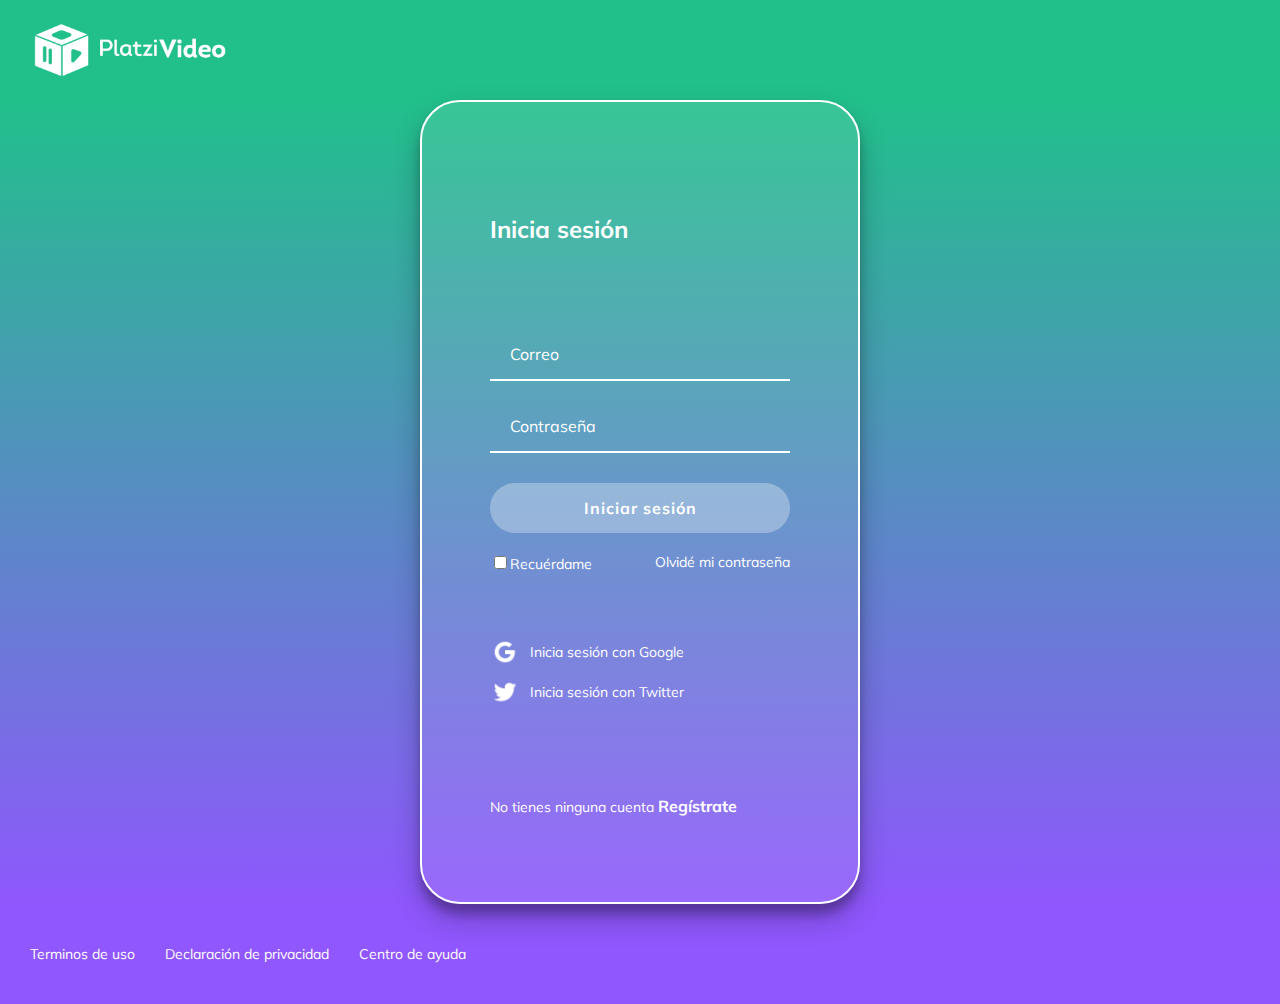
<file: Platzi-Frontend-Dev-master/iniciar-sesion/iniciar-sesion.html>
<!DOCTYPE html>
<html lang="en">
<head>
  <meta charset="UTF-8">
  <meta name="viewport" content="width=device-width, initial-scale=1.0">
  <meta http-equiv="X-UA-Compatible" content="ie=edge">
  <!-- Font -->
  <link href="https://fonts.googleapis.com/css?family=Muli&display=swap" rel="stylesheet">
  <!-- Styles -->
  <link rel="stylesheet" href="./styles.css">
  <!-- Title -->
  <title>Inicia Sesión</title>
</head>
<body>
  <header class="header">
    <img class="header__img" src="../assets/logo-platzi-video-BW2.png" alt="Platzi Video">
  </header>
  <section class="login">
    <section class="login__container">
      <h2>Inicia sesión</h2>
      <form class="login__container--form">
        <input class="input" type="text" placeholder="Correo">
        <input class="input" type="password" placeholder="Contraseña">
        <button class="button">Iniciar sesión</button>
        <div class="login__container--remember-me">
          <label>
            <input type="checkbox" id="cbox1" value="first_checkbox">Recuérdame
          </label>
          <a href="/">Olvidé mi contraseña</a>
        </div>
      </form>
      <section class="login__container--social-media">
        <div><img src="../assets/google-icon.png"> Inicia sesión con Google</div>
        <div><img src="../assets/twitter-icon.png"> Inicia sesión con Twitter</div>
      </section>
      <p class="login__container--register">No tienes ninguna cuenta <a href="">Regístrate</a></p>
    </section>
  </section>
  <footer class="footer">
    <a href="/">Terminos de uso</a>
    <a href="/">Declaración de privacidad</a>
    <a href="/">Centro de ayuda</a>
  </footer>
</body>
</html>
</file>
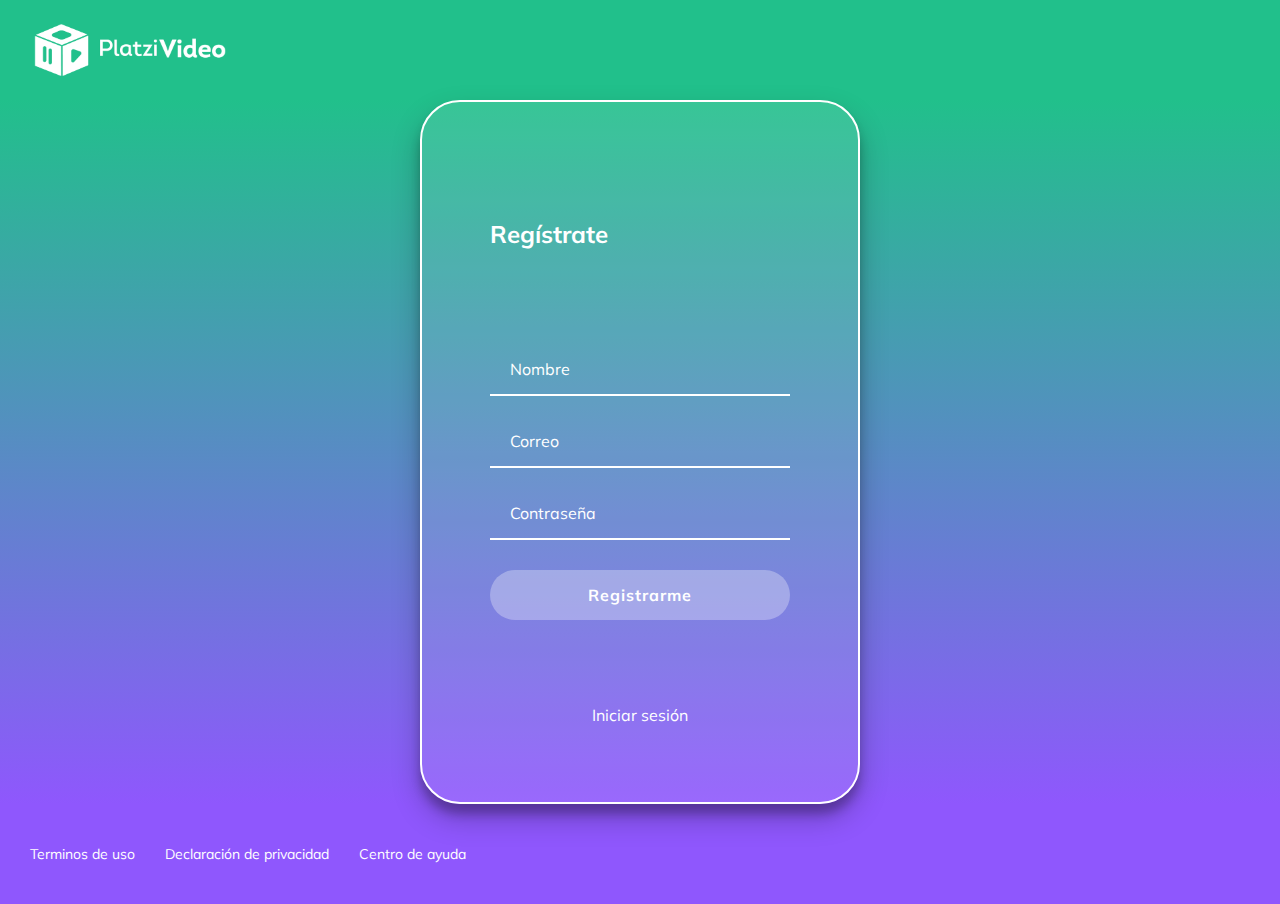
<file: Platzi-Frontend-Dev-master/registro/registro.html>
<!DOCTYPE html>
<html lang="en">
<head>
  <meta charset="UTF-8">
  <meta name="viewport" content="width=device-width, initial-scale=1.0">
  <meta http-equiv="X-UA-Compatible" content="ie=edge">
  <!-- Font -->
  <link href="https://fonts.googleapis.com/css?family=Muli&display=swap" rel="stylesheet">
  <!-- Styles -->
  <link rel="stylesheet" href="./styles.css">
  <!-- Title -->
  <title>Registro</title>
</head>
<body>
  <header class="header">
    <img class="header__img" src="../assets/logo-platzi-video-BW2.png" alt="Platzi Video">
  </header>
  <section class="register">
    <section class="register__container">
      <h2>Regístrate</h2>
      <form class="register__container--form">
        <input class="input" type="text" placeholder="Nombre">
        <input class="input" type="text" placeholder="Correo">
        <input class="input" type="password" placeholder="Contraseña">
        <button class="button">Registrarme</button>
      </form>
      <a href="">Iniciar sesión</a>
    </section>
  </section>
  <footer class="footer">
    <a href="/">Terminos de uso</a>
    <a href="/">Declaración de privacidad</a>
    <a href="/">Centro de ayuda</a>
  </footer>
</body>
</html>
</file>
<file: Platzi-Frontend-Dev-master/iniciar-sesion/styles.css>
body {
  margin: 0;
  font-family: 'Muli', sans-serif;
}

.header {
  align-items: center;
  background-color: #21c08b;
  color: white;
  display: flex;
  height: 100px;
  justify-content: space-between;
  top: 0px;
  width: 100%;
}

.header__img {
  margin-left: 30px;
  width: 200px;
}

.login {
  background-image: linear-gradient(#21c08b, #8f57fd);
  display: flex;
  align-items: center;
  flex-direction: column;
  justify-content: center;
  padding: 0px 30px;
  min-height: calc(100vh - 200px); /* El ancho será igual al tamaño de todo el height menos 200px (100px del header + 100px del footer) */
}

.login__container {
  background-color: rgba(255,255,255,0.1);
  border: 2px solid white;
  border-radius: 40px;
  box-shadow: 0 14px 28px rgba(0,0,0,0.25), 0 10px 10px rgba(0,0,0,0.22);
  color: white;
  display: flex;
  flex-direction: column;
  justify-content: space-around;
  min-height: 700px;
  padding: 60px 68px 40px;
  width: 300px;
}

.login__container--form {
  display: flex;
  flex-direction: column;
}

.login__container--form label {
  font-size: 14px;
}

.login__container--remember-me {
  color: white;
  display: flex;
  justify-content: space-between;
  margin-top: 10px;
}

.login__container--remember-me a {
  color: white;
  font-size: 14px;
  text-decoration: none;
}

.login__container--remember-me a:hover {
  text-decoration: underline;
}

.login__container--social-media > div {
  align-items: center;
  display: flex;
  font-size: 14px;
  margin-bottom: 10px;
}

.login__container--social-media > div > img {
  margin-right: 10px;
  width: 30px;
}

.login__container--register {
  font-size: 14px;
}

.login__container--register a {
  color: white;
  font-weight: bold;
  font-size: 16px;
  text-decoration: none;
}

.login__container--register a:hover {
  text-decoration: underline;
}

.footer {
  align-items: center;
  background-color: #8f57fd;
  display: flex;
  height: 100px;
  width: 100%;
}

.footer a {
  color: white;
  cursor: pointer;
  font-size: 14px;
  padding-left: 30px;
  text-decoration: none;
}

.footer a:hover {
  text-decoration: underline;
}

.input {
  background-color: transparent;
  border-bottom: 2px solid white;
  border-left: 0px;
  border-right: 0px;
  border-top: 0px;
  color: white;
  font-family: 'Muli', sans-serif;
  font-size: 16px;
  height: 50px;
  margin-bottom: 20px;
  outline: none;
  padding: 0px 20px;
}

::placeholder {
  color: white;
}

.button {
  background-color: rgba(255, 255, 255, 0.3);
  border: none;
  border-radius: 25px;
  color: white;
  cursor: pointer;
  font-size: 16px;
  font-weight: bold;
  font-family: 'Muli', sans-serif;
  height: 50px;
  letter-spacing: 1px;
  margin: 10px 0px;
}

@media only screen and (max-width: 600px) {
  .login__container {
    background-color: transparent;
    border: none;
    box-shadow: none;
    padding: 0px;
    width: 100%;
  }

  .footer {
    align-items: flex-start;
    flex-direction: column;
  }
}
</file>
<file: Platzi-Frontend-Dev-master/registro/styles.css>
body {
  margin: 0;
  font-family: 'Muli', sans-serif;
}

.header {
  align-items: center;
  background-color: #21c08b;
  color: white;
  display: flex;
  height: 100px;
  justify-content: space-between;
  top: 0px;
  width: 100%;
}

.header__img {
  margin-left: 30px;
  width: 200px;
}

.register {
  background-image: linear-gradient(#21c08b, #8f57fd);
  display: flex;
  align-items: center;
  flex-direction: column;
  justify-content: center;
  padding: 0px 30px;
  min-height: calc(100vh - 200px); /* El ancho será igual al tamaño de todo el height menos 200px (100px del header + 100px del footer) */
}

.register__container {
  background-color: rgba(255,255,255,0.1);
  border: 2px solid white;
  border-radius: 40px;
  box-shadow: 0 14px 28px rgba(0,0,0,0.25), 0 10px 10px rgba(0,0,0,0.22);
  color: white;
  display: flex;
  flex-direction: column;
  justify-content: space-around;
  min-height: 600px;
  padding: 60px 68px 40px;
  width: 300px;
}

.register__container--form {
  display: flex;
  flex-direction: column;
}

.register__container a {
  color: white;
  font-size: 16px;
  text-align: center;
  text-decoration: none;
}

.register__container a:hover {
  text-decoration: underline;
}

.footer {
  align-items: center;
  background-color: #8f57fd;
  display: flex;
  height: 100px;
  width: 100%;
}

.footer a {
  color: white;
  cursor: pointer;
  font-size: 14px;
  padding-left: 30px;
  text-decoration: none;
}

.footer a:hover {
  text-decoration: underline;
}

.input {
  background-color: transparent;
  border-bottom: 2px solid white;
  border-left: 0px;
  border-right: 0px;
  border-top: 0px;
  color: white;
  font-family: 'Muli', sans-serif;
  font-size: 16px;
  height: 50px;
  margin-bottom: 20px;
  outline: none;
  padding: 0px 20px;
}

::placeholder {
  color: white;
}

.button {
  background-color: rgba(255, 255, 255, 0.3);
  border: none;
  border-radius: 25px;
  color: white;
  cursor: pointer;
  font-size: 16px;
  font-weight: bold;
  font-family: 'Muli', sans-serif;
  height: 50px;
  letter-spacing: 1px;
  margin: 10px 0px;
}

@media only screen and (max-width: 600px) {
  .register__container {
    background-color: transparent;
    border: none;
    box-shadow: none;
    padding: 0px;
    width: 100%;
  }

  .footer {
    align-items: flex-start;
    flex-direction: column;
  }
}
</file>
